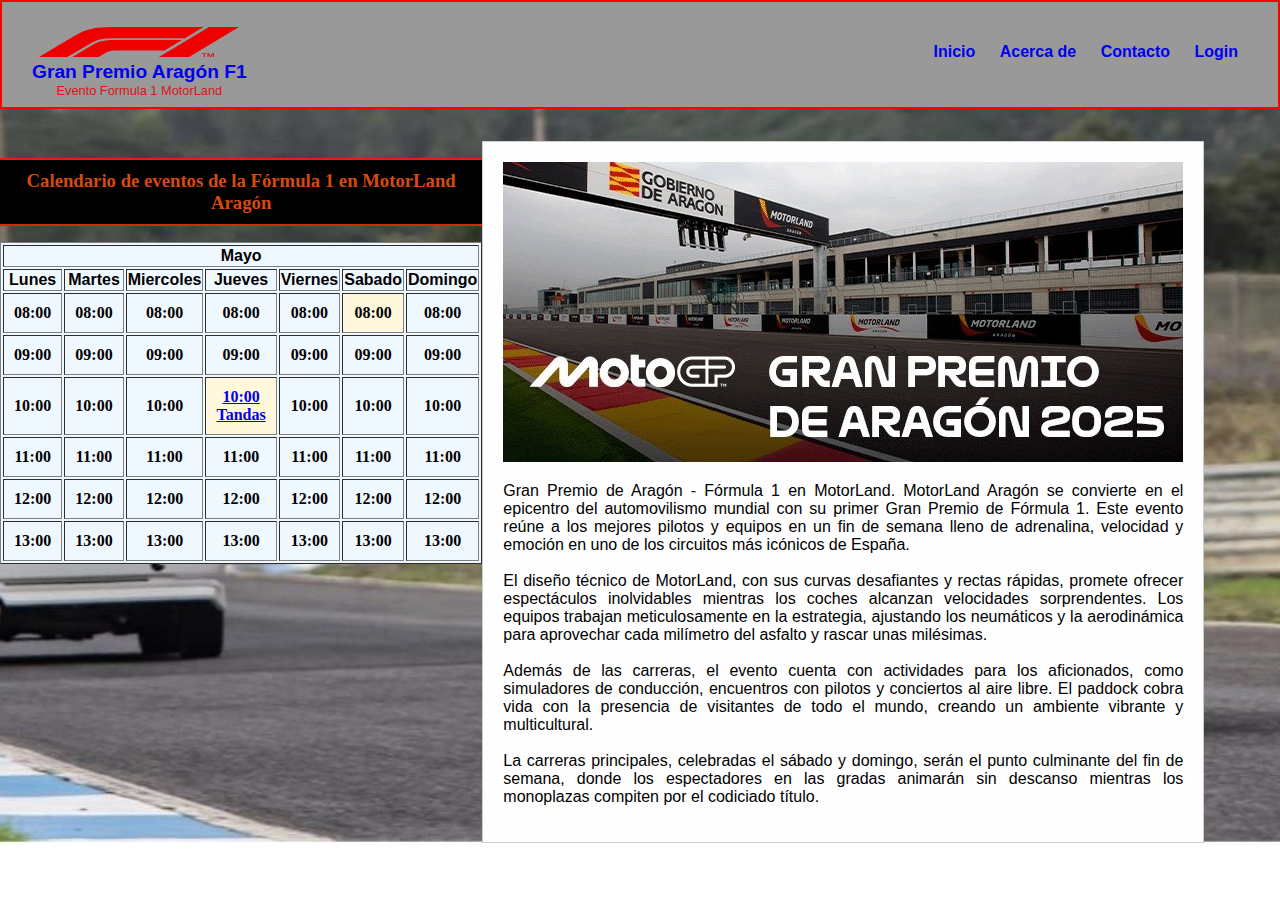
<file: index.html>
<!DOCTYPE html>
<html lang="es">

    <head>
        <title>Login</title>
        <link rel="stylesheet" href="mainStyle.css">
        <script src="script.js" defer></script>
    </head>

    <header id="main-header">

        <a id="logo-header" href="https://www.formula1.com/">
            <img alt="F1_logo" src="images/F1.svg.png" height="30"
                width="200">
            <span class="site-name">Gran Premio Aragón F1</span>
            <span class="site-desc">Evento Formula 1 MotorLand</span>
        </a> <!-- / #logo-header -->

        <nav>
            <ul>
                <li><a href="#">Inicio</a></li>
                <li><a href="#">Acerca de</a></li>
                <li><a href="#">Contacto</a></li>
                <li><a href="#">Login</a></li>

            </ul>
        </nav><!-- / nav -->

    </header><!-- / #main-header -->
        
        <div class="wrapper">
        </div>
        <div class="layout">
            <div class="side">
                <div class="side-text">
                    <h3 id="canlendarIdTexto">Calendario de eventos de la
                        Fórmula 1 en MotorLand Aragón</h3>
                    <table class="calendar" border>
                        <thead>
                            <tr>
                                <th colspan="7">
                                    Mayo
                                </th>
                            </tr>
                            <tr>
                                <th>
                                    Lunes
                                </th>
                                <th>
                                    Martes
                                </th>
                                <th>
                                    Miercoles
                                </th>
                                <th>
                                    Jueves
                                </th>
                                <th>
                                    Viernes
                                </th>
                                <th>
                                    Sabado
                                </th>
                                <th>
                                    Domingo
                                </th>
                            </tr>
                        </thead>
                    <tr>
                        <td>
                            08:00
                        </td>
                        <td>
                            08:00
                        </td>
                        <td>
                            08:00
                        </td>
                        <td>
                            08:00
                        </td>
                        <td>
                            08:00
                        </td>
                        <td id="tandas">
                            08:00
                        </td>
                        <td>
                            08:00
                        </td>
                    </tr>
                    <tr>
                        <td>
                            09:00
                        </td>
                        <td>
                            09:00
                        </td>
                        <td>
                            09:00
                        </td>
                        <td>
                            09:00
                        </td>
                        <td>
                            09:00
                        </td>
                        <td>
                            09:00
                        </td>
                        <td>
                            09:00
                        </td>
                    </tr>
                    <tr>
                        <td>
                            10:00
                        </td>
                        <td>
                            10:00
                        </td>
                        <td>
                            10:00
                        </td>
                        <td id="tandas">
                            <a href="tandas.html">10:00
                            Tandas</a>
                        </td>
                        <td>
                            10:00
                        </td>
                        <td>
                            10:00
                        </td>
                        <td>
                            10:00
                        </td>
                    </tr>
                    <tr>
                        <td>
                            11:00
                        </td>
                        <td>
                            11:00
                        </td>
                        <td>
                            11:00
                        </td>
                        <td>
                            11:00
                        </td>
                        <td>
                            11:00
                        </td>
                        <td>
                            11:00
                        </td>
                        <td>
                            11:00
                        </td>
                    </tr>
                    <tr>
                        <td>
                            12:00
                        </td>
                        <td>
                            12:00
                        </td>
                        <td>
                            12:00
                        </td>
                        <td>
                            12:00
                        </td>
                        <td>
                            12:00
                        </td>
                        <td>
                            12:00
                        </td>
                        <td>
                            12:00
                        </td>
                    </tr>
                    <tr>
                        <td>
                            13:00
                        </td>
                        <td>
                            13:00
                        </td>
                        <td>
                            13:00
                        </td>
                        <td>
                            13:00
                        </td>
                        <td>
                            13:00
                        </td>
                        <td>
                            13:00
                        </td>
                        <td>
                            13:00
                        </td>
                    </tr>
                </table>
            </div> <!-- Borde lateral izquierdo -->

            <div class="centered-text"> <!-- Texto centrado -->
                <div><img alt="Pista MotorLand" src="images/motorlandShot.jpg" /></div>
                <p id="info">
                    Gran Premio de Aragón - Fórmula 1 en MotorLand.

                    MotorLand Aragón se convierte en el epicentro del
                    automovilismo
                    mundial con su primer Gran Premio de Fórmula 1.
                    Este evento reúne a los mejores pilotos y equipos en un
                    fin de semana lleno de
                    adrenalina, velocidad y emoción en uno de los circuitos
                    más icónicos
                    de España.<br>
                    <br>
                    El diseño técnico de MotorLand, con sus curvas
                    desafiantes y rectas
                    rápidas, promete ofrecer espectáculos inolvidables
                    mientras los
                    coches alcanzan velocidades sorprendentes. Los equipos
                    trabajan
                    meticulosamente en la estrategia, ajustando los
                    neumáticos y la
                    aerodinámica para aprovechar cada milímetro del
                    asfalto y rascar unas milésimas.<br>
                    <br>
                    Además de las carreras, el evento cuenta con actividades
                    para los
                    aficionados, como simuladores de conducción, encuentros
                    con pilotos
                    y conciertos al aire libre. El paddock cobra vida con la
                    presencia
                    de visitantes de todo el mundo, creando un ambiente
                    vibrante y
                    multicultural.<br>
                    <br>
                    La carreras principales, celebradas el sábado y domingo, serán el
                    punto culminante
                    del fin de semana, donde los espectadores en las gradas
                    animarán sin
                    descanso mientras los monoplazas compiten por el
                    codiciado título.
                    <br>
                </p>
            </div>
        </div>
        </div>
    </body>
</html>
</file>
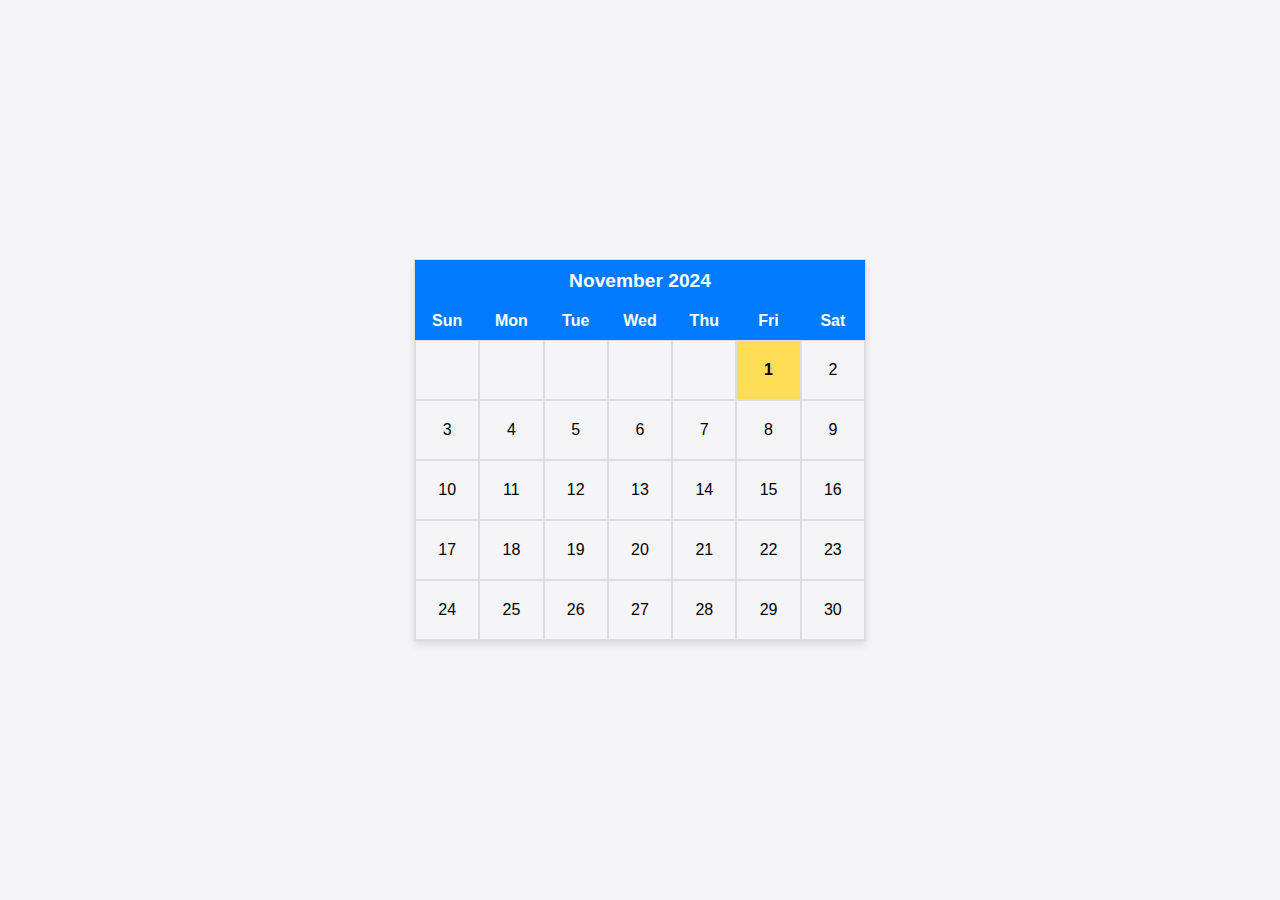
<file: Calendar.html>
<!DOCTYPE html>
<html lang="en">
    <head>
        <meta charset="UTF-8">
        <meta name="viewport" content="width=device-width, initial-scale=1.0">
        <title>Simple HTML Calendar - November 2024</title>
        <style>
        /* Basic page styling */
        body {
            font-family: Arial, sans-serif;
            display: flex;
            justify-content: center;
            align-items: center;
            min-height: 100vh;
            background-color: #f4f4f9;
            margin: 0;
        }

        /* Calendar container */
        .calendar {
            width: 450px;
            border: 1px solid #ddd;
            box-shadow: 0 4px 8px rgba(0, 0, 0, 0.1);
        }

        /* Calendar header styling */
        .calendar-header {
            text-align: center;
            background-color: #007bff;
            color: white;
            padding: 10px;
            font-size: 1.2em;
            font-weight: bold;
        }

        /* Days of the week styling */
        .calendar-days {
            display: grid;
            grid-template-columns: repeat(7, 1fr);
            background-color: #007bff;
            color: white;
        }

        .calendar-days div {
            padding: 10px;
            text-align: center;
            font-weight: bold;
        }

        /* Date cells styling */
        .calendar-dates {
            display: grid;
            grid-template-columns: repeat(7, 1fr);
        }

        .calendar-dates div {
            padding: 20px;
            text-align: center;
            border: 1px solid #ddd;
        }

        /* Highlight today */
        .today {
            background-color: #ffdd57;
            font-weight: bold;
        }
    </style>
    </head>
    <body>
        <!-- Calendar Container -->
        <div class="calendar">
            <!-- Month and Year Header -->
            <div class="calendar-header">November 2024</div>

            <!-- Days of the Week -->
            <div class="calendar-days">
                <div>Sun</div>
                <div>Mon</div>
                <div>Tue</div>
                <div>Wed</div>
                <div>Thu</div>
                <div>Fri</div>
                <div>Sat</div>
            </div>

            <!-- Calendar Dates -->
            <div class="calendar-dates">
                <!-- Blank spaces for days before the month starts on Friday -->
                <div></div> <div></div> <div></div> <div></div> <div></div> <div
                    class="today">1</div> <div>2</div> <div>3</div> <div>4</div>
                <div>5</div> <div>6</div> <div>7</div> <div>8</div> <div>9</div>
                <div>10</div> <div>11</div> <div>12</div> <div>13</div>
                <div>14</div> <div>15</div> <div>16</div> <div>17</div>
                <div>18</div> <div>19</div><div>20</div> <div>21</div>
                <div>22</div> <div>23</div> <div>24</div> <div>25</div>
                <div>26</div><div>27</div> <div>28</div> <div>29</div>
                <div>30</div>
            </body>
        </html>
</file>
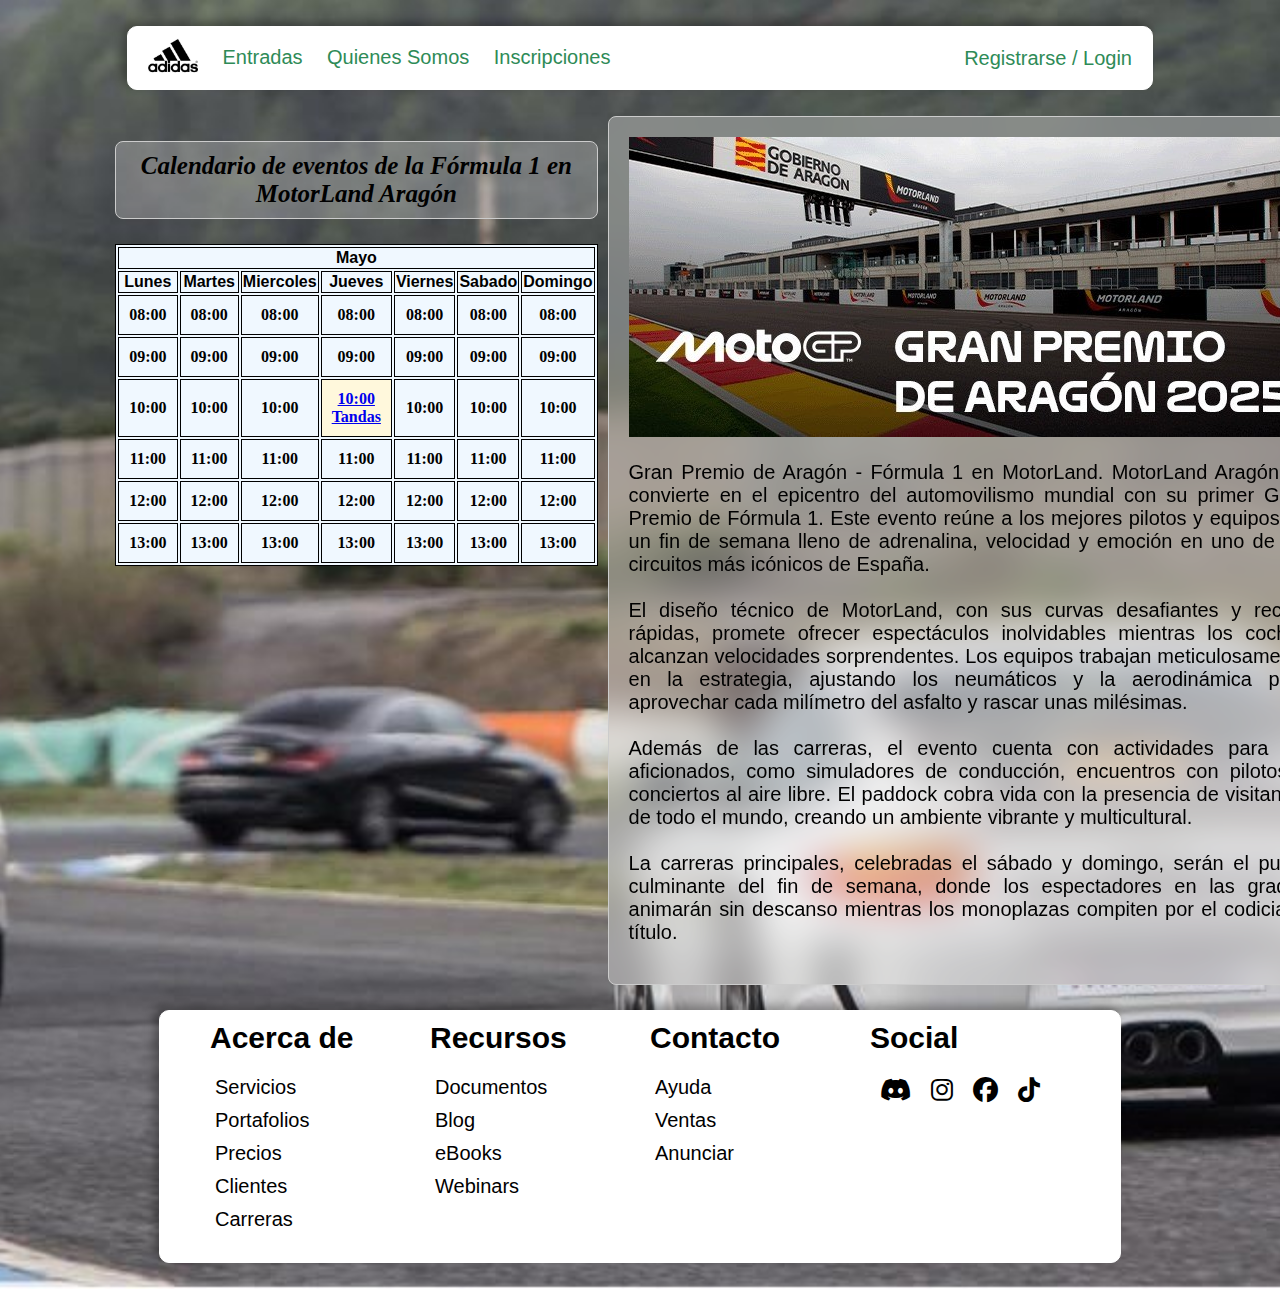
<file: html/formula.html>
<!DOCTYPE html>
    <html lang="es">
    <head>
        <title>Login</title>
        <link rel="stylesheet" href="../css/stylesheet.css">
        <link rel="stylesheet" href="https://cdnjs.cloudflare.com/ajax/libs/font-awesome/6.5.0/css/all.min.css">
    </head>

    <body class="bodyMoha">
        <nav class="navegador">
          <ul>
            <li><a href="../index.html" class="logo"><img alt="logo de la pagina" src="../imagenes/logo.png"></a></li>
            <li><a>Entradas</a></li>
            <li><a href="quienes_somos.html">Quienes Somos</a></li>
            <li><a href="formulario.html">Inscripciones</a></li>
            <li class="login" onclick="location.href='login.html'"><a>Registrarse / Login</a></li>
        </ul>
    </nav>
    <!-- / nav -->
    <div class="layout">
        <div class="side">
            <div class="side-text">
                <h3 id="TxtCalendar">Calendario de eventos de la
                Fórmula 1 en MotorLand Aragón</h3>
                <table class="calendar">
                    <thead>
                        <tr>
                            <th colspan="7">
                                Mayo
                            </th>
                        </tr>
                        <tr>
                            <th>
                                Lunes
                            </th>
                            <th>
                                Martes
                            </th>
                            <th>
                                Miercoles
                            </th>
                            <th>
                                Jueves
                            </th>
                            <th>
                                Viernes
                            </th>
                            <th>
                                Sabado
                            </th>
                            <th>
                                Domingo
                            </th>
                        </tr>
                    </thead>
                    <tbody><tr>
                        <td>
                            08:00
                        </td>
                        <td>
                            08:00
                        </td>
                        <td>
                            08:00
                        </td>
                        <td>
                            08:00
                        </td>
                        <td>
                            08:00
                        </td>
                        <td id="motos">
                            08:00
                        </td>
                        <td>
                            08:00
                        </td>
                    </tr>
                    <tr>
                        <td>
                            09:00
                        </td>
                        <td>
                            09:00
                        </td>
                        <td>
                            09:00
                        </td>
                        <td>
                            09:00
                        </td>
                        <td>
                            09:00
                        </td>
                        <td>
                            09:00
                        </td>
                        <td>
                            09:00
                        </td>
                    </tr>
                    <tr>
                        <td>
                            10:00
                        </td>
                        <td>
                            10:00
                        </td>
                        <td>
                            10:00
                        </td>
                        <td id="tandas">
                            <a href="tandas.html">10:00
                            Tandas</a>
                        </td>
                        <td>
                            10:00
                        </td>
                        <td>
                            10:00
                        </td>
                        <td>
                            10:00
                        </td>
                    </tr>
                    <tr>
                        <td>
                            11:00
                        </td>
                        <td>
                            11:00
                        </td>
                        <td>
                            11:00
                        </td>
                        <td>
                            11:00
                        </td>
                        <td>
                            11:00
                        </td>
                        <td>
                            11:00
                        </td>
                        <td>
                            11:00
                        </td>
                    </tr>
                    <tr>
                        <td>
                            12:00
                        </td>
                        <td>
                            12:00
                        </td>
                        <td>
                            12:00
                        </td>
                        <td>
                            12:00
                        </td>
                        <td>
                            12:00
                        </td>
                        <td>
                            12:00
                        </td>
                        <td>
                            12:00
                        </td>
                    </tr>
                    <tr>
                        <td>
                            13:00
                        </td>
                        <td>
                            13:00
                        </td>
                        <td>
                            13:00
                        </td>
                        <td>
                            13:00
                        </td>
                        <td>
                            13:00
                        </td>
                        <td>
                            13:00
                        </td>
                        <td>
                            13:00
                        </td>
                    </tr>
                </tbody></table>
            </div> <!-- Borde lateral izquierdo -->

            <div class="centered-text"> <!-- Texto centrado -->
                <div><img alt="Pista MotorLand" src="../imagenes/motorlandShot.jpg"></div>
                <p id="info">
                    Gran Premio de Aragón - Fórmula 1 en MotorLand.

                    MotorLand Aragón se convierte en el epicentro del
                    automovilismo
                    mundial con su primer Gran Premio de Fórmula 1.
                    Este evento reúne a los mejores pilotos y equipos en un
                    fin de semana lleno de
                    adrenalina, velocidad y emoción en uno de los circuitos
                    más icónicos
                    de España.<br>
                    <br>
                    El diseño técnico de MotorLand, con sus curvas
                    desafiantes y rectas
                    rápidas, promete ofrecer espectáculos inolvidables
                    mientras los
                    coches alcanzan velocidades sorprendentes. Los equipos
                    trabajan
                    meticulosamente en la estrategia, ajustando los
                    neumáticos y la
                    aerodinámica para aprovechar cada milímetro del
                    asfalto y rascar unas milésimas.<br>
                    <br>
                    Además de las carreras, el evento cuenta con actividades
                    para los
                    aficionados, como simuladores de conducción, encuentros
                    con pilotos
                    y conciertos al aire libre. El paddock cobra vida con la
                    presencia
                    de visitantes de todo el mundo, creando un ambiente
                    vibrante y
                    multicultural.<br>
                    <br>
                    La carreras principales, celebradas el sábado y domingo, serán el
                    punto culminante
                    del fin de semana, donde los espectadores en las gradas
                    animarán sin
                    descanso mientras los monoplazas compiten por el
                    codiciado título.
                    <br>
                </p>
            </div>
        </div>
    </div>
    <footer>
     <div class="about">
      <h2>Acerca de</h2>
      <ul>
       <li><a>Servicios</a></li>
       <li><a>Portafolios</a></li>
       <li><a>Precios</a></li>
       <li><a>Clientes</a></li>
       <li><a>Carreras</a></li>
   </ul>
</div>
<div class="resources">
  <h2>Recursos</h2>
  <ul>
   <li><a>Documentos</a></li>
   <li><a>Blog</a></li>
   <li><a>eBooks</a></li>
   <li><a>Webinars</a></li>
</ul>
</div>
<div class="contact">
  <h2>Contacto</h2>
  <ul>
   <li><a>Ayuda</a></li>
   <li><a>Ventas</a></li>
   <li><a>Anunciar</a></li>
</ul>
</div>
<div class="social">
    <h2>Social</h2>
    <ul>
       <li><a><i class="fa-brands fa-discord"></i></a></li>
       <li><a><i class="fa-brands fa-instagram"></i></a></li>
       <li><a><i class="fa-brands fa-facebook"></i></a></li>
       <li><a><i class="fa-brands fa-tiktok"></i></a></li>
   </ul>
</div>
</footer>
</body>
</html>
</file>
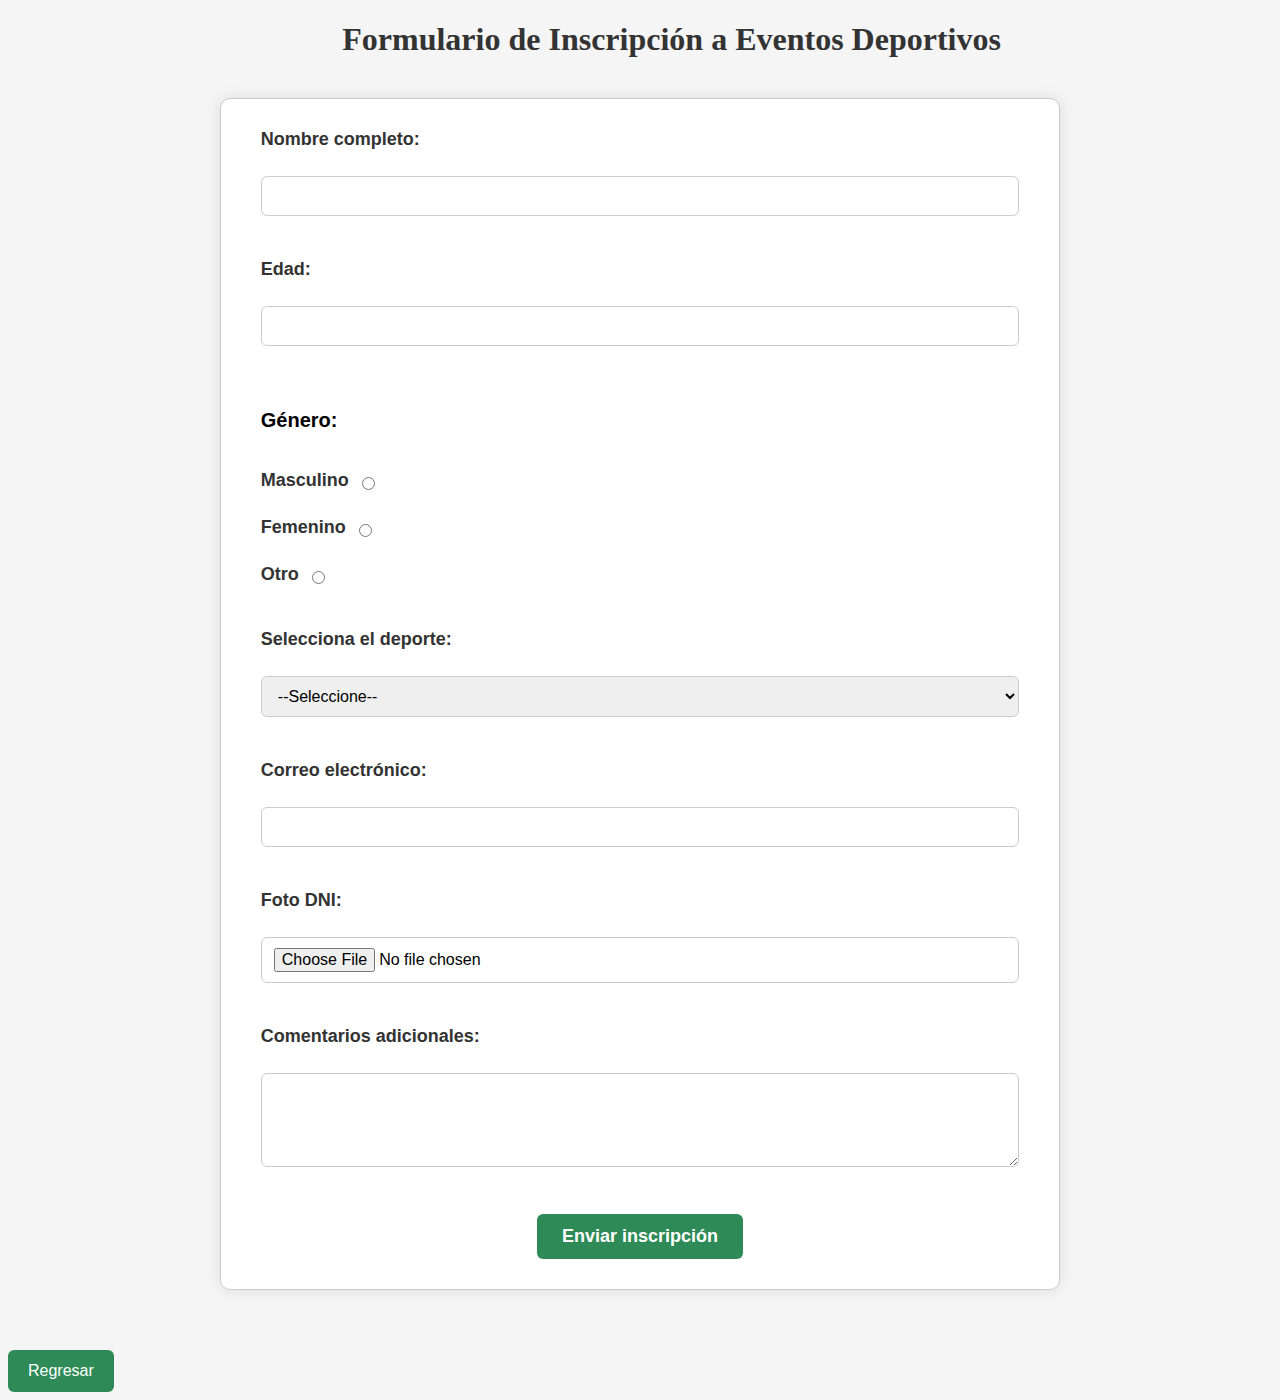
<file: html/formulario.html>
<!DOCTYPE html>
<html>
<head>
	<title>Formulario de Inscripción Deportiva</title>
    <meta charset="UTF-8"/>
    <link rel="stylesheet" type="text/css" href="../css/stylesheet.css">
</head>
<body id="inscripcion">

	<h1>Formulario de Inscripción a Eventos Deportivos</h1>

	<form id="inscripcionForm" method="post">
    	<label for="nombre">Nombre completo:</label><br>
    	<input type="text" id="nombre" name="nombre" minlength="3" maxlength="20" required><br><br>

    	<label for="edad">Edad:</label><br>
    	<input type="number" id="edad" name="edad" min="6" max="88" required><br><br>

    	<p><strong>Género:</strong></p><br>
    	
    	<label for="masculino">Masculino
            <input type="radio" id="masculino" name="genero" value="Masculino" required>
    	    
        </label><br>
    	<label for="femenino">Femenino
            <input type="radio" id="femenino" name="genero" value="Femenino">
    	   
        </label><br>
    	<label for="otro">Otro 
            <input type="radio" id="otro" name="genero" value="Otro">
        </label><br><br>

    	<label for="deporte">Selecciona el deporte:</label><br>
    	<select id="deporte" name="deporte" required>
        	<option value="">--Seleccione--</option>
        	<option value="futbol">Fútbol</option>
        	<option value="baloncesto">Baloncesto</option>
        	<option value="natacion">Natación</option>
        	<option value="atletismo">Atletismo</option>
        	<option value="tenis">Tenis</option>
    	</select><br><br>

    	<label for="email">Correo electrónico:</label><br>
    	<input type="email" id="email" name="email" required><br><br>
		
		<label for="dni">Foto DNI:</label><br>
		<input type="file" id="dni" name="dni"><br><br>

    	<label for="comentarios">Comentarios adicionales:</label><br>
    	<textarea id="comentarios" name="comentarios" rows="4" cols="40"></textarea><br><br>

    	<input type="submit" value="Enviar inscripción">
	</form>
    <script src="../js/javascriptformulario.js"></script>
    <a href="../index.html" class="boton-regresar">Regresar</a>
</body>
</html>
</file>
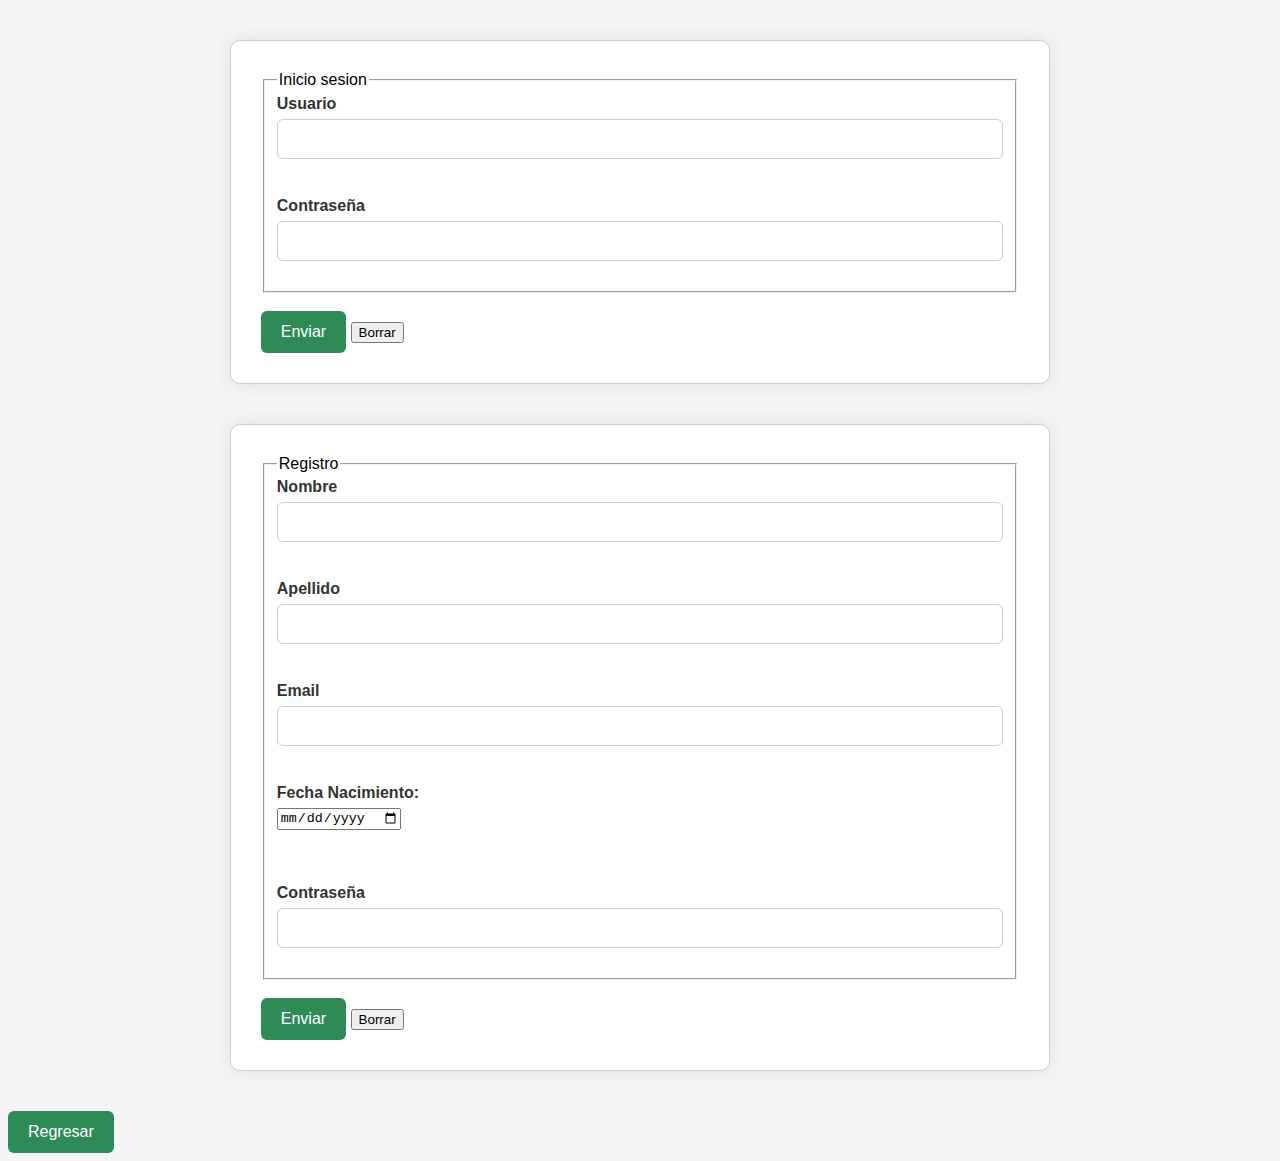
<file: html/login.html>
<!DOCTYPE html>
<html>
   <head>
		<meta charset="UTF-8"/>
		<title>Login</title>
		<link rel="stylesheet" type="text/css" href="../css/stylesheet.css">
   </head>
   <body>
		<form>
			<fieldset>
				<legend>Inicio sesion</legend>
				<label for="usuario">Usuario</label>
				<input type="text" id="usuario" size="30" maxlength="50" required />
				<br/><br/>
				<label for="contraseñaInicio">Contraseña</label>
				<input id="contraseñaInicio" type="password"  size="30" maxlength="50" required />
			</fieldset>
            <br>
			<input type="submit" value="Enviar"/>
			<input type="reset" value="Borrar"/>
        </form>
            
        <form>
			<fieldset>
				<legend>Registro</legend>
				<label for="nombre">Nombre</label>
				<input type="text" id="nombre" size="30" maxlength="50" required />
				<br/><br/>
				<label for="apellido">Apellido</label>
				<input type="text" id="apellido" size="30" maxlength="50" required />
				<br/><br/>
				<label for="email">Email</label>
				<input type="text" id="email" size="50" maxlength="100" />
				<br/><br/>
				<label for="fecha">Fecha Nacimiento:</label>
				<input type="date" id="fecha" name="fecha">
				<br/><br/>
				
				<br/><br/>
				<label for="contraseñaRegistro">Contraseña</label>
				<input id="contraseñaRegistro" type="password"  size="30" maxlength="50" required />
			</fieldset>
            <br>
			<input type="submit" value="Enviar"/>
			<input type="reset" value="Borrar"/>
			
		</form>
		<a href="../index.html" class="boton-regresar">Regresar</a>
		
   </body>
</html>
</file>
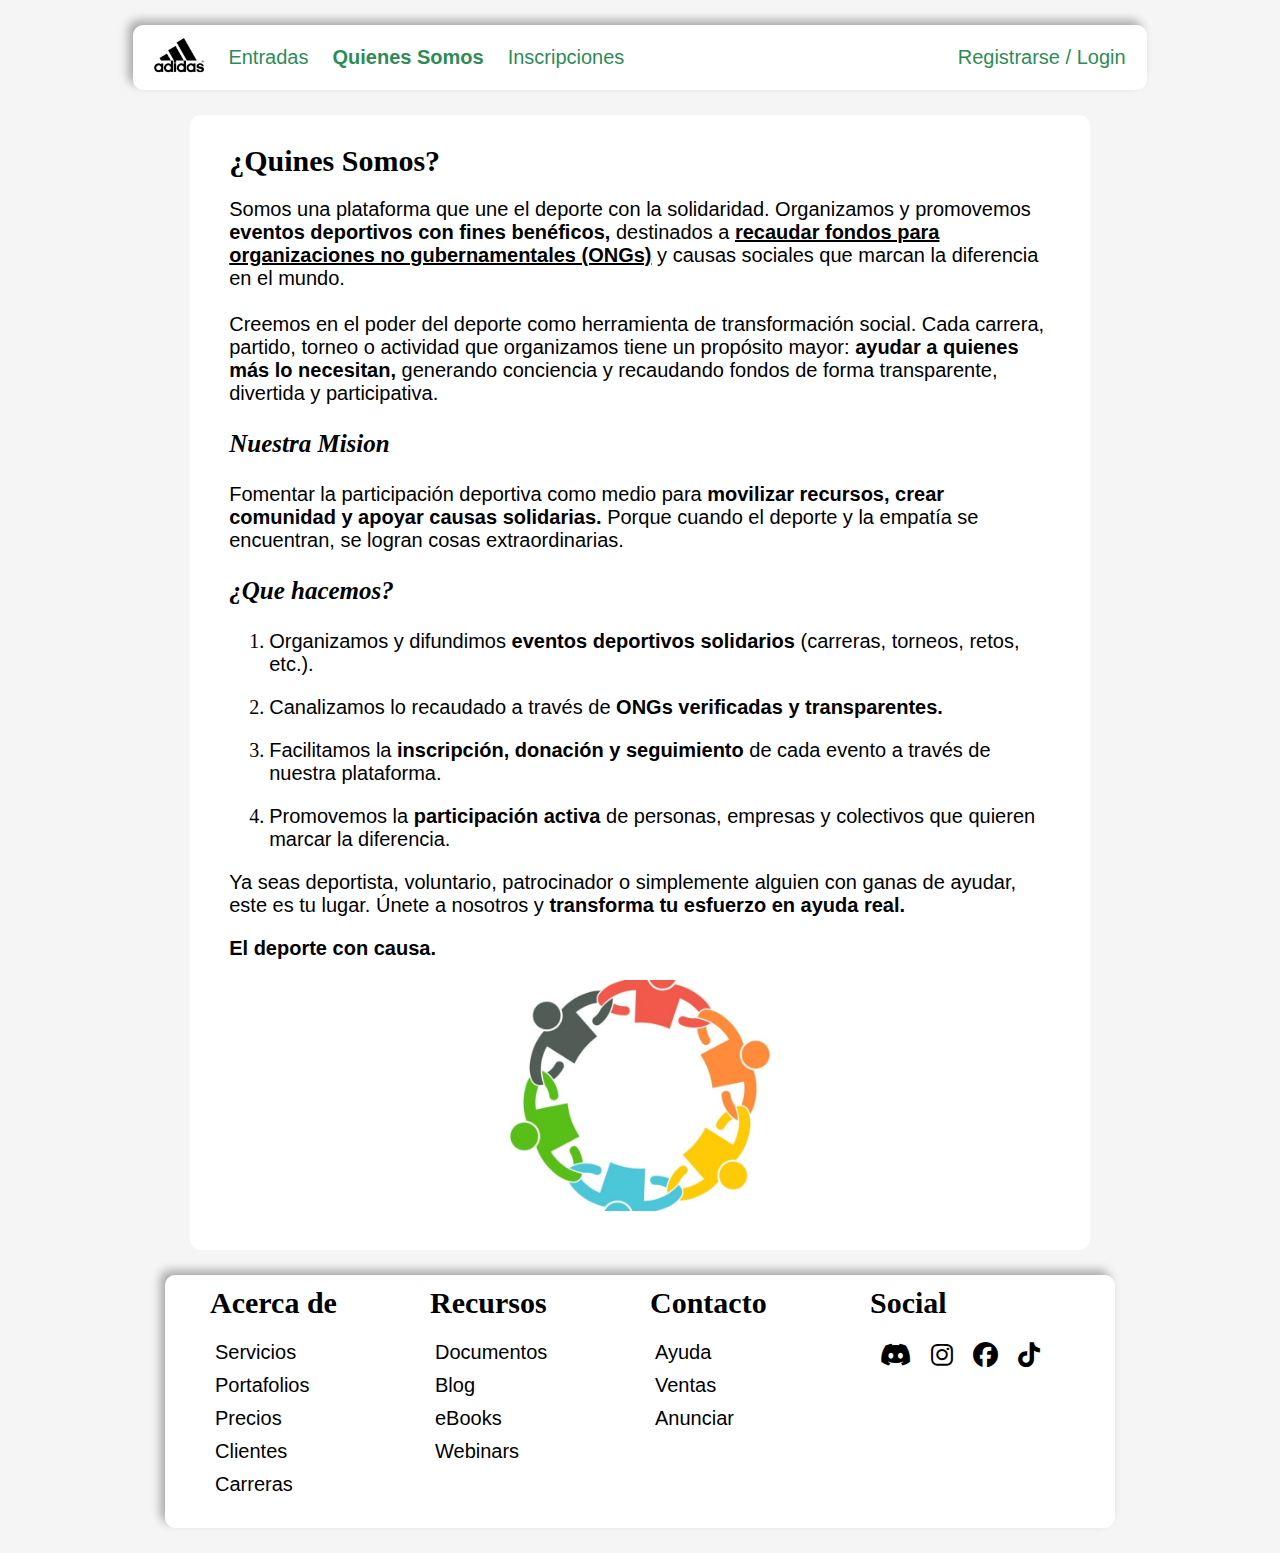
<file: html/quienes_somos.html>
<!DOCTYPE html>
<html>
  <head>
    <meta charset="UTF-8" />
    <title>Mi pagina</title>
    <link rel="stylesheet" type="text/css" href="../css/stylesheet.css">
    <link rel="stylesheet" href="https://cdnjs.cloudflare.com/ajax/libs/font-awesome/6.5.0/css/all.min.css">
  </head>
  <body>
    <nav class="navegador">
      <ul>
        <li><a href="../index.html" class="logo"><img alt="logo de la pagina" src="../imagenes/logo.png"></a></li>
        <li><a>Entradas</a></li>
        <li><a><strong>Quienes Somos</strong></a></li>
        <li><a href="formulario.html"> Inscripciones</a></li>
        <li class="login" onclick="location.href='login.html'"><a>Registrarse / Login</a></li>
      </ul>
    </nav>
    <div class="principal">
      <section class="informacion">
        <h2>¿Quines Somos?</h2>
        <p>Somos una plataforma que une el deporte con la solidaridad. Organizamos y promovemos <strong>eventos deportivos con fines benéficos,</strong> destinados a <a href="#ong"><strong>recaudar fondos para organizaciones no gubernamentales (ONGs)</strong></a> y causas sociales que marcan la diferencia en el mundo.<br><br>

        Creemos en el poder del deporte como herramienta de transformación social. Cada carrera, partido, torneo o actividad que organizamos tiene un propósito mayor: <strong>ayudar a quienes más lo necesitan,</strong> generando conciencia y recaudando fondos de forma transparente, divertida y participativa.</p>
        <h3>Nuestra Mision</h3>
        <p>Fomentar la participación deportiva como medio para <strong>movilizar recursos, crear comunidad y apoyar causas solidarias.</strong> Porque cuando el deporte y la empatía se encuentran, se logran cosas extraordinarias.</p>
        <h3>¿Que hacemos?</h3>
        <ol>
          <li><p>Organizamos y difundimos <strong>eventos deportivos solidarios</strong> (carreras, torneos, retos, etc.).</p></li>
          <li><p>Canalizamos lo recaudado a través de <strong>ONGs verificadas y transparentes.</strong></p></li>
          <li><p>Facilitamos la <strong>inscripción, donación y seguimiento</strong> de cada evento a través de nuestra plataforma.</p></li>
          <li><p>Promovemos la <strong>participación activa</strong> de personas, empresas y colectivos que quieren marcar la diferencia.</p></li>
        </ol>
        <p>Ya seas deportista, voluntario, patrocinador o simplemente alguien con ganas de ayudar, este es tu lugar. Únete a nosotros y <strong>transforma tu esfuerzo en ayuda real.</strong></p>
        <p><strong>El deporte con causa.</strong></p>
      </section>
      <img id="ong" alt="Logo de ONG" src="../imagenes/ong.png">
    </div>
    <footer>
       <div class="about">
          <h2>Acerca de</h2>
          <ul>
             <li><a>Servicios</a></li>
             <li><a>Portafolios</a></li>
             <li><a>Precios</a></li>
             <li><a>Clientes</a></li>
             <li><a>Carreras</a></li>
          </ul>
       </div>
       <div class="resources">
          <h2>Recursos</h2>
          <ul>
             <li><a>Documentos</a></li>
             <li><a>Blog</a></li>
             <li><a>eBooks</a></li>
             <li><a>Webinars</a></li>
          </ul>
       </div>
       <div class="contact">
          <h2>Contacto</h2>
          <ul>
             <li><a>Ayuda</a></li>
             <li><a>Ventas</a></li>
             <li><a>Anunciar</a></li>
          </ul>
       </div>
       <div class="social">
        <h2>Social</h2>
          <ul>
             <li><a><i class="fa-brands fa-discord"></i></a></li>
             <li><a><i class="fa-brands fa-instagram"></i></a></li>
             <li><a><i class="fa-brands fa-facebook"></i></a></li>
             <li><a><i class="fa-brands fa-tiktok"></i></a></li>
          </ul>
       </div>
    </footer>
  </body>
</html>
</file>
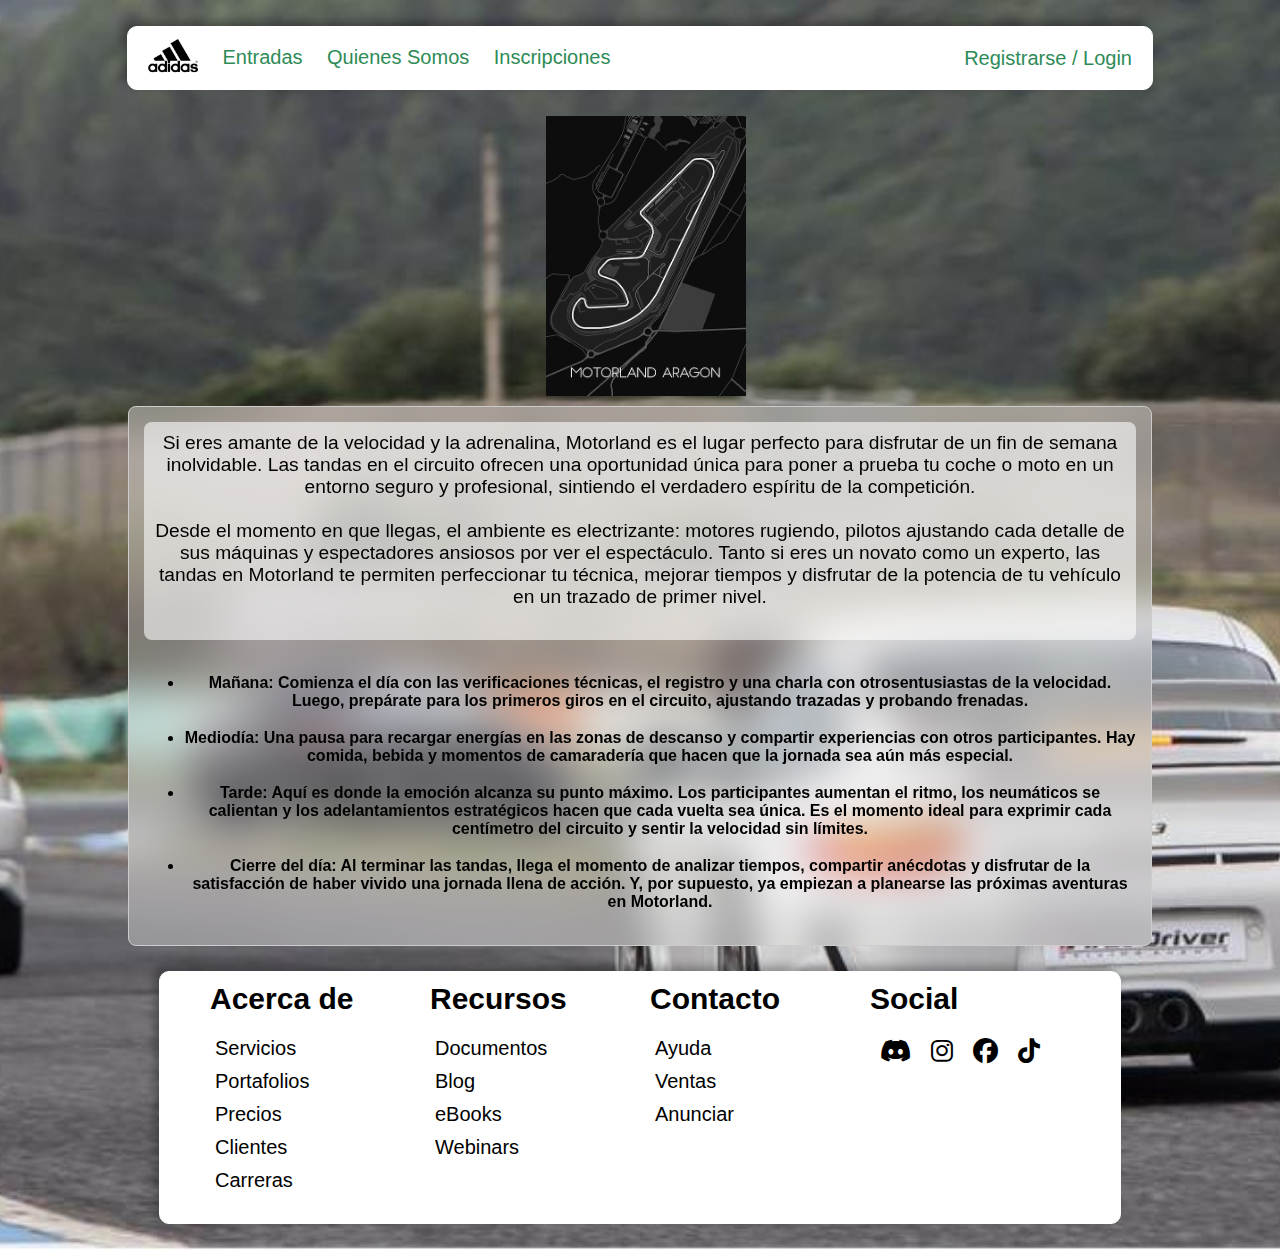
<file: html/tandas.html>
<!DOCTYPE html>
<html lang="en">
<head>
    <meta charset="UTF-8">
    <title>Tandas</title>
    <link rel="stylesheet" href="../css/stylesheet.css">
    <link rel="stylesheet" href="https://cdnjs.cloudflare.com/ajax/libs/font-awesome/6.5.0/css/all.min.css">
</head>
<body class="bodyMoha">
    <nav class="navegador">
      <ul>
        <li><a href="../index.html" class="logo"><img alt="logo de la pagina" src="../imagenes/logo.png"></a></li>
        <li><a>Entradas</a></li>
        <li><a href="quienes_somos.html">Quienes Somos</a></li>
        <li><a href="formulario.html">Inscripciones</a></li>
        <li class="login" onclick="location.href='login.html'"><a>Registrarse / Login</a></li>
    </ul>
</nav>
<main>
    <section class="content">
        <img src="../imagenes/layout.png" alt="Track Layout" class="image">
        <section class="contenidoTandas">
            <p class="text">
                Si eres amante de la velocidad y la adrenalina, Motorland es el lugar perfecto para
                disfrutar de un fin de semana inolvidable. Las tandas en el circuito ofrecen una oportunidad única para
                poner a prueba tu coche o moto en un entorno seguro y profesional, sintiendo el verdadero espíritu de la
                competición.<br>
                <br>
                Desde el momento en que llegas, el ambiente es electrizante: motores rugiendo, pilotos ajustando cada
                detalle de sus máquinas y espectadores ansiosos por ver el espectáculo. Tanto si eres un novato como un
                experto, las tandas en Motorland te permiten perfeccionar tu técnica, mejorar tiempos y disfrutar de la
                potencia de tu vehículo en un trazado de primer nivel.<br>
                <br>
            </p><br>
            <ul>
                <li>
                    Mañana: Comienza el día con las verificaciones técnicas, el registro y una charla con otrosentusiastas de la velocidad. Luego, prepárate para los primeros giros en el circuito, ajustando trazadas y probando frenadas.
                </li>

                <li>
                    Mediodía: Una pausa para recargar energías en las zonas de descanso y compartir experiencias con otros participantes. Hay comida, bebida y momentos de camaradería que hacen que la jornada sea aún más especial.
                </li>

                <li>
                    Tarde: Aquí es donde la emoción alcanza su punto máximo. Los participantes aumentan el ritmo, los neumáticos se calientan y los adelantamientos estratégicos hacen que cada vuelta sea única. Es el momento ideal para exprimir cada centímetro del circuito y sentir la velocidad sin límites.
                </li>

                <li>
                    Cierre del día: Al terminar las tandas, llega el momento de analizar tiempos, compartir anécdotas y disfrutar de la satisfacción de haber vivido una jornada llena de acción. Y, por supuesto, ya empiezan a planearse las próximas aventuras en Motorland.
                </li>
            </ul>
        </section>
    </section>
</main>
<footer>
 <div class="about">
  <h2>Acerca de</h2>
  <ul>
   <li><a>Servicios</a></li>
   <li><a>Portafolios</a></li>
   <li><a>Precios</a></li>
   <li><a>Clientes</a></li>
   <li><a>Carreras</a></li>
</ul>
</div>
<div class="resources">
  <h2>Recursos</h2>
  <ul>
   <li><a>Documentos</a></li>
   <li><a>Blog</a></li>
   <li><a>eBooks</a></li>
   <li><a>Webinars</a></li>
</ul>
</div>
<div class="contact">
  <h2>Contacto</h2>
  <ul>
   <li><a>Ayuda</a></li>
   <li><a>Ventas</a></li>
   <li><a>Anunciar</a></li>
</ul>
</div>
<div class="social">
    <h2>Social</h2>
    <ul>
       <li><a><i class="fa-brands fa-discord"></i></a></li>
       <li><a><i class="fa-brands fa-instagram"></i></a></li>
       <li><a><i class="fa-brands fa-facebook"></i></a></li>
       <li><a><i class="fa-brands fa-tiktok"></i></a></li>
   </ul>
</div>
</footer>
</body>
</html>
</file>
<file: mainStyle.css>
/* ----- ESTILOS GENERALES ----- */
body {
    background-image: url('images/carrera.jpeg');
    background-size: cover;
    background-repeat: no-repeat;
    background-position: center;
    margin: 0;
    font-family: Arial, sans-serif;
}

/* ----- ENCABEZADO Y LOGO ----- */
header, #main-header {
    background: #999;
    color: rgb(0, 0, 0);
    height: 85px;
    border: 2px red double;
    text-align: center;
    padding: 10px;
}

#logo-header {
    float: left;
    padding: 15px 0 0 20px;
    text-decoration: none;
}

#logo-header:hover {
    color: rgb(238, 0, 0);
}

#logo-header .site-name {
    display: block;
    font-weight: 700;
    font-size: 1.2em;
}

#logo-header .site-desc {
    display: block;
    font-weight: 300;
    font-size: 0.8em;
    color: #da1616;
}

/* ----- NAVEGACIÓN ----- */
nav {
    float: right;
}

nav ul {
    margin: 0;
    padding: 0;
    list-style: none;
    padding-right: 20px;
}

nav ul li {
    display: inline-block;
    line-height: 80px;
}

nav ul li a {
    display: block;
    padding: 0 10px;
    text-decoration: none;
}

nav ul li a:hover {
    background: red;
}

/* ----- SECCIÓN PRINCIPAL ----- */
.content {
    display: flex;
    flex-direction: column;
    align-items: center;
    text-align: center;
    width: 80%;
    margin: auto;
    gap: 10px;
}

.image {
    flex: 0 0 auto;
    height: 280px;
    margin-left: 12px;
}

/* ----- EFECTOS VISUALES ----- */
.text, .blur-cont {
    background: rgba(255, 255, 255, 0.3);
    backdrop-filter: blur(20px);
    padding: 15px;
    border-radius: 8px;
    text-align: center;
    width: fit-content;
    margin: auto;
}

li {
    font-weight: bold;
}

.date {
    font-weight: bold;
    text-align: right;
}

/* ----- LAYOUT Y ESTRUCTURA ----- */
.layout {
    display: grid;
    grid-template-columns: 1fr minmax(300px, 800px) 1fr;
    gap: 20px;
    margin-top: 2rem;
}

.side {
    background-color: transparent;
    min-height: 100px;
    width: 100%;
    display: flex;
    justify-content: center;
}

.centered-text {
    background-color: #fefefe;
    padding: 20px;
    border: 1px solid #ccc;
    font-family: Arial, Helvetica, sans-serif;
    text-align: justify;
}

/* ----- TABLAS Y ELEMENTOS EXTRAS ----- */
table {
    background-color: aliceblue;
}

.calendar {
    width: 50%;
    height: auto;
}

.calendar td:hover {
    outline: #da1616 solid 2px;
    font-weight: bold;
}

#tandas {
    background-color: cornsilk;
    font-weight: bold;
}

/* ----- ESTILOS DE TEXTO ----- */
h3 {
    font-family: 'Times New Roman', Times, serif, Helvetica, sans-serif;
    font-weight: bold;
    padding: 10px;
    text-align: center;
    color: #d9480f;
    outline-style: solid;
    outline-color: #d9270f;
    outline-width: 2px;
    background-color: black;
}

td {
    font-family: 'Times New Roman', Times, serif, Helvetica, sans-serif;
    font-weight: bold;
    padding: 10px;
    text-align: center;
    color: #000000;
}
</file>
<file: css/stylesheet.css>
/*ESTILOS DANIEL LANA*/
body {
    background-color: whitesmoke;
    height: auto;
}

/* Estilo de los titulos*/

h1 {
    margin-left: 5%;
    margin-bottom: 2%;
}

h2 {
    color: white;
    font-size: 50px;
    margin-bottom: 10px;
}

h3 {
    color: black;
    font-style: italic;
    font-size: 25px;
}

p {
    font-family: arial;
    font-size: 20px;
}

/* Estilos de la barra de navegacion*/

.navegador {
    background-color: white;
    box-shadow: -5px -5px 10px rgba(0, 0, 0, 0.3);
    margin: auto;
    margin-top: 2%;
    margin-bottom: 2%;
    border: 1px solid white;
    border-radius: 10px;
    width: 80%;
}

.navegador ul {
    padding: 0px;
    margin: 10px;
}

.navegador ul li {
    display: inline-block;
    margin-inline: 10px;
    vertical-align: middle;
}

.login {
    float: right;
    margin: 10px;
}

.navegador a {
    text-decoration: none;
    font-family: arial;
    font-size: 20px;
    color: seagreen;
}

.logo img {
    width: 50px;
}


.navegador a:hover {
    color: darkgreen;
    font-weight: bold;
}

/* Estilos del Grid y contenedores */

.contenedor {
    display: grid;
    grid-template-columns: repeat(3, 1fr);
    gap: 20px;
    width: 65%;
    height: auto;
    background-color: white;
    border: 1px solid white;
    border-radius: 10px;
    padding: 3%;
    margin: auto;
    margin-bottom: 2%;
    align-items: stretch;
}

.contenedor section {
    background-color: whitesmoke;
    border: 1px solid black;
    padding: 10px;
    border-radius: 10px;
    height: 90%;
}

.contenedor .imagen {
    grid-column: 1 / span 3;
    background-image: linear-gradient(rgba(0, 0, 0, 0.5), rgba(0, 0, 0, 0.5)), url("../imagenes/carrera.png");
    background-size: cover;
    background-position: center;
    text-align: center;
}

.contenedor .zaragoza {
	grid-column: span 2;
    background-image: linear-gradient(rgba(0, 0, 0, 0.5), rgba(0, 0, 0, 0.5)), url("../imagenes/zaragoza.png");
    background-size: cover;
    background-position: center;
    text-align: center;
}

.contenedor .madrid {
	grid-column: span 2;
    background-image: linear-gradient(rgba(0, 0, 0, 0.5), rgba(0, 0, 0, 0.5)), url("../imagenes/madrid.png");
    background-size: cover;
    background-position: center;
    text-align: center;
}

.contenedor .ropa {
    background-image: linear-gradient(rgba(0, 0, 0, 0.5), rgba(0, 0, 0, 0.5)), url("../imagenes/ropa.png");
    background-size: cover;
    background-position: center;
    text-align: center;
}

.contenedor .ganadores {
	background-image: linear-gradient(rgba(0, 0, 0, 0.5), rgba(0, 0, 0, 0.5)), url("../imagenes/trofeo.png");
	background-size: cover;
	background-position: center;
	text-align: center;
}

.fechas {
    color: white;
    font-size: 25px;
}

.consultar {
    margin-top: 20px;
    margin-bottom: 20px;
    padding: 10px 20px;
    font-family: arial;
    font-size: 17px;
    font-weight: bold;
    background-color: green;
    color: white;
    border: none;
    border-radius: 5px;
    cursor: pointer;
}

/* PAGINA QUIENES SOMOS*/

.principal {
    width: 65%;
    height: auto;
    background-color: white;
    border: 1px solid white;
    border-radius: 10px;
    padding: 3%;
    margin: auto;
    text-align: left;
    align-items: stretch;
}

.principal h2 {
    color: black;
    font-size: 30px;
    margin-bottom: 2%;
}

.informacion {
    margin-top: -35px;
}

.informacion a {
    color: black;
}

.informacion ol {
    font-size: 20px;
}

.principal img {
    display: block;
    width: 50%;
    margin: auto;
}

/* Este es el diseño del Footer*/

footer {
    display: flex;
    flex-wrap: nowrap;
    background-color: white;
    box-shadow: -5px -5px 10px rgba(0, 0, 0, 0.3);
    margin: auto;
    margin-top: 2%;
    margin-bottom: 2%;
    border: 1px solid white;
    border-radius: 10px;
    height: auto;
    width: 75%;
    justify-content: center;
}

footer h2 {
	color: black;
    font-size: 30px;
    margin: auto;
}

footer ul {
	list-style: none;
    padding-left: 0;
}

footer a {
    font-family: arial;
    color: black;
    font-size: 20px;
}

footer li {
    padding: 5px;
}

footer div {
    min-width: 200px;
    margin: 10px;
}

.social ul {
    display: inline-flex;
}

.social a {
    font-size: 25px;
    margin: 5px;
}

.social a:hover {
    color: darkgreen;
    font-weight: bold;
    font-size: 30px;
}

/*ESTILOS DE MOHA*/

.bodyMoha {
    background-image: url("../imagenes/carreraCoche.jpeg");
    background-size: cover;
    background-repeat: no-repeat;
    background-position: center;
    margin: 0;
    font-family: Arial, sans-serif;
}

/* ----- SECCIÓN PRINCIPAL ----- */
.content {
    display: flex;
    flex-direction: column;
    align-items: center;
    text-align: center;
    width: 80%;
    margin: auto;
    gap: 10px;
}

.image {
    flex: 0 0 auto;
    height: 280px;
    margin-left: 12px;
}

/* ----- EFECTOS VISUALES ----- */

.text, .blur-cont {
    background: rgba(255, 255, 255, 0.3);
    backdrop-filter: blur(20px);
    padding: 15px;
    border-radius: 8px;
    text-align: center;
    width: fit-content;
    margin: auto;
}

.date {
    font-weight: bold;
    text-align: right;
}

/* ----- LAYOUT Y ESTRUCTURA ----- */

.layout {
    display: grid;
    margin-left: 9%;
    grid-template-columns: 1fr minmax(300px, 800px) 1fr;
    gap: 20px;
}

.side {
    background-color: transparent;
    min-height: 100px;
    display: flex;
    justify-content: space-evenly;
}

.centered-text {
    background-color: rgba(255, 255, 255, 0.3);
    backdrop-filter: blur(20px);
    padding: 20px;
    border: 1px solid #ccc;
    border-radius: 8px;
    font-family: Arial, Helvetica, sans-serif;
    text-align: justify;
}

/* ----- TABLAS Y ELEMENTOS EXTRAS ----- */

#TxtCalendar {
    font-family: 'Times New Roman', Times, serif, Helvetica, sans-serif;
    font-weight: bold;
    padding: 10px;
    text-align: center;
    border: 1px solid #ccc;
    border-radius: 8px;
    background-color: rgba(231, 231, 231, 0.281);
    margin-right: 10px;
}

table {
    border: 1px solid black;
    background-color: aliceblue;
}

th, td {
    border: 1px solid black;
}

.calendar {
    width: 50%;
    height: auto;
    margin-right: 10px;
}

.calendar td:hover {
    outline: #da1616 solid 2px;
    font-weight: bold;
}

td {
    font-family: 'Times New Roman', Times, serif, Helvetica, sans-serif;
    font-weight: bold;
    padding: 10px;
    text-align: center;
    color: #000000;
}

/*CONTENIDO TANDAS*/

#tandas {
    background-color: cornsilk;
    font-weight: bold;
}


.contenidoTandas {
    background: rgba(255, 255, 255, 0.3);
    /* Fondo semitransparente */
    backdrop-filter: blur(20px);
    /* Aplica desenfoque */
    padding: 15px;
    border: 1px solid #ccc;
    border-radius: 8px;
    text-align: center;
    width: fit-content;
    margin: auto;
}

.contenidoTandas li {
    font-weight: bold;
    margin-bottom: 2%;
}

.text {
    flex: 1;
    text-align: center;
    font-size: 1.2em;
    background: rgba(255, 255, 255, 0.404);
    backdrop-filter: blur(90px);
    padding: 10px;
    border-radius: 8px;
}


/*ESTILOS RUBEN*/

form {
    width: 60%;
    margin: 40px auto;
    background-color: white;
    border: 1px solid #ccc;
    border-radius: 10px;
    padding: 30px;
    box-shadow: 0 0 15px rgba(0, 0, 0, 0.1);
    font-family: Arial, sans-serif;
}

form h1, form h2 {
    text-align: center;
    color: seagreen;
    margin-bottom: 20px;
    font-size: 28px;
}

form label {
    display: block;
    margin-bottom: 6px;
    font-weight: bold;
    color: #333;
}

form input[type="text"], form input[type="number"], form input[type="email"], form input[type="file"], form input[type="password"], form select, form textarea {
    width: 100%;
    padding: 10px;
    margin-bottom: 20px;
    border: 1px solid #ccc;
    border-radius: 6px;
    font-size: 16px;
    box-sizing: border-box;
}

form input[type="radio"] {
    margin-right: 6px;
}

form textarea {
    resize: vertical;
}

form input[type="submit"], form button[type="submit"] {
    background-color: seagreen;
    color: white;
    border: none;
    padding: 12px 20px;
    font-size: 16px;
    border-radius: 6px;
    cursor: pointer;
    transition: background-color 0.3s ease;
}

form input[type="submit"]:hover, form button[type="submit"]:hover {
    background-color: darkgreen;
}

.boton-regresar {
    display: inline-block;
    background-color: seagreen;
    color: white;
    text-decoration: none;
    padding: 12px 20px;
    font-size: 16px;
    font-family: Arial, sans-serif;
    border: none;
    border-radius: 6px;
    cursor: pointer;
    transition: background-color 0.3s ease;
    text-align: center;
}

.boton-regresar:hover {
    background-color: darkgreen;
    font-weight: bold;
}

/*FORMULARIO */

#inscripcion h1 {
    text-align: center;
    font-size: 2rem;
    color: #333;
    margin-bottom: 20px;
}

#inscripcionForm {
    width: 60%;
    margin: 40px auto 60px auto;
    background-color: white;
    border: 1px solid #ccc;
    border-radius: 10px;
    padding: 30px 40px;
    box-shadow: 0 0 15px rgba(0, 0, 0, 0.1);
    font-family: Arial, sans-serif;
}


#inscripcionForm h1, #inscripcionForm h2 {
    text-align: center;
    color: seagreen;
    margin-bottom: 25px;
    font-size: 28px;
}


#inscripcionForm label {
    display: block;
    font-weight: bold;
    margin-bottom: 8px;
    color: #333;
    font-size: 18px;
}


#inscripcionForm input[type="text"], #inscripcionForm input[type="number"], #inscripcionForm input[type="email"], #inscripcionForm input[type="file"], #inscripcionForm select, #inscripcionForm textarea {
    width: 100%;
    padding: 10px 12px;
    margin-bottom: 25px;
    border: 1px solid #ccc;
    border-radius: 6px;
    font-size: 16px;
    box-sizing: border-box;
    font-family: Arial, sans-serif;
}


label {
    cursor: pointer;
    font-size: 16px;
    margin-right: 15px;
    user-select: none;
}
  
input[type="radio"] {
    margin-left: 8px;
    vertical-align: middle;
}


#inscripcionForm textarea {
    resize: vertical;
}

#inscripcionForm input[type="submit"] {
    background-color: seagreen;
    color: white;
    font-size: 18px;
    font-weight: bold;
    border: none;
    padding: 12px 25px;
    border-radius: 6px;
    cursor: pointer;
    transition: background-color 0.3s ease;
    display: block;
    margin: 0 auto;
    font-family: Arial, sans-serif;
}

#inscripcionForm input[type="submit"]:hover {
    background-color: darkgreen;
    font-weight: bolder;
}
</file>
